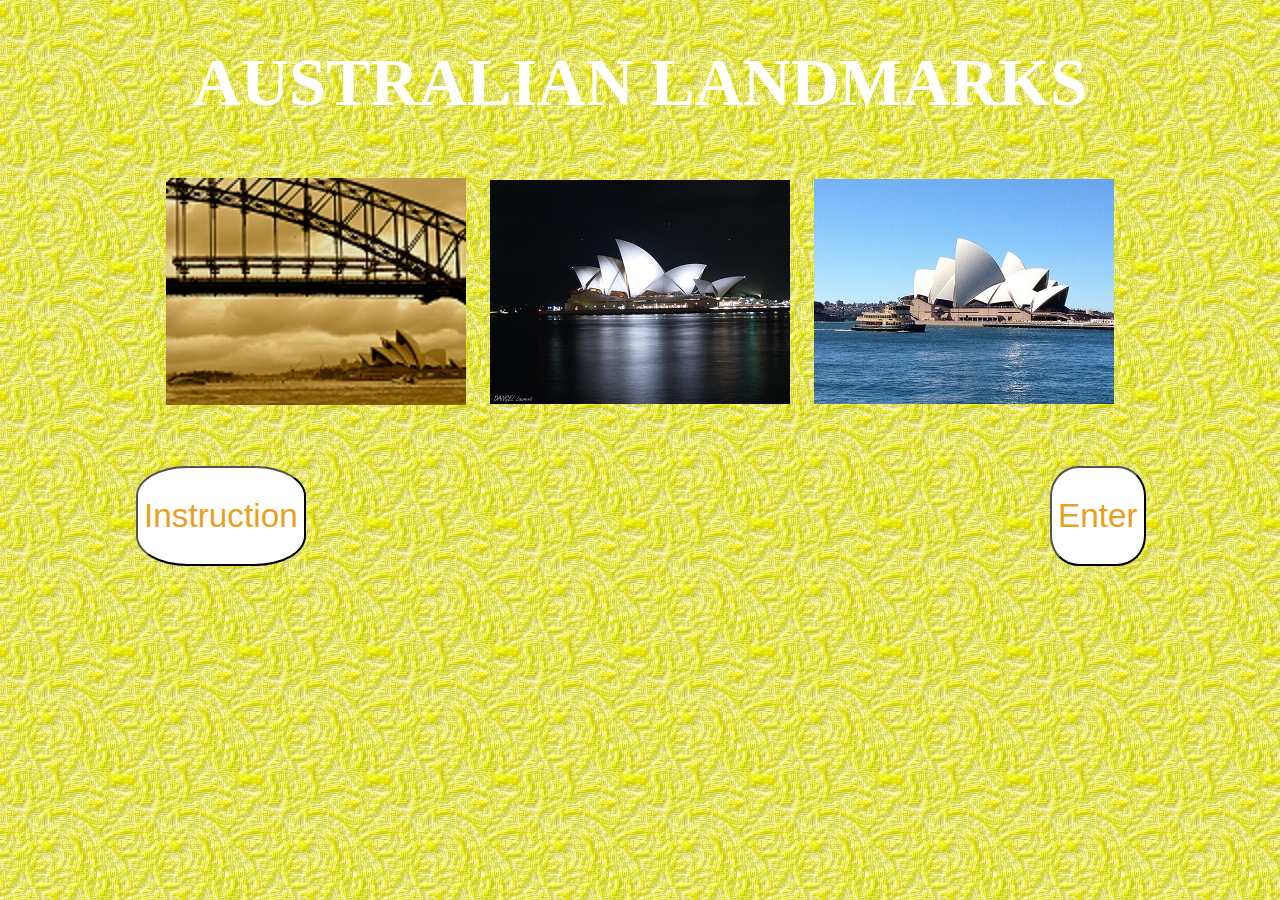
<file: index.html>
<!DOCTYPE html PUBLIC "-//W3C//DTD XHTML 1.0 Strict//EN" "http://www.w3.org/TR/xhtml1/DTD/xhtml1-strict.dtd">
<html>
	<head>

        <title>Australian Landmarks</title>	
        <link rel="stylesheet" href="css/style.css" type="text/css" />
		<link href="css/lightbox.css" rel="stylesheet" />
        <script type="text/javascript" src="js/javascript.js"></script>
		<script type="text/javascript" src="js/jquery-1.7.2.min.js"></script>
		<script type="text/javascript" src="js/jquery.easing.1.3.js"></script>
		<script type="text/javascript" src="js/lightbox.js"></script>
	</head>
	<h1>AUSTRALIAN LANDMARKS</h1>
	<br /><br />
	<body>
			<table align="center">
			<tr>
			<td width="320"><a href="images/image1/opera06.jpg" rel="lightbox[image1]" title="2006"><img src="images/image1/opera061.jpg" alt="" /></a> 
			</td> 
			<td width="320"><a href="images/image1/opera09.jpg" rel="lightbox[image1]" title="2009"><img src="images/image1/opera091.jpg" alt="" /></a>
			</td> 
			<td width="320"><a a href="images/image1/opera12.jpg" rel="lightbox[image1]" title="2012"><img src="images/image1/opera121.jpg" alt="" /></a>
			</td> 
			</tr>
			</table>
			<br /><br /><br />

		<div id="infoButton" width="60" height="100">
			<INPUT Type="BUTTON" VALUE="Instruction" class="pick" ONCLICK="window.location.href='instruction.html'">
		</div>
	
		<div id="enterButton" width="60" height="100">
			<INPUT Type="BUTTON" VALUE="Enter" class="pick" ONCLICK="window.location.href='level.html'">
		</div>

	</body>
</html>
</file>
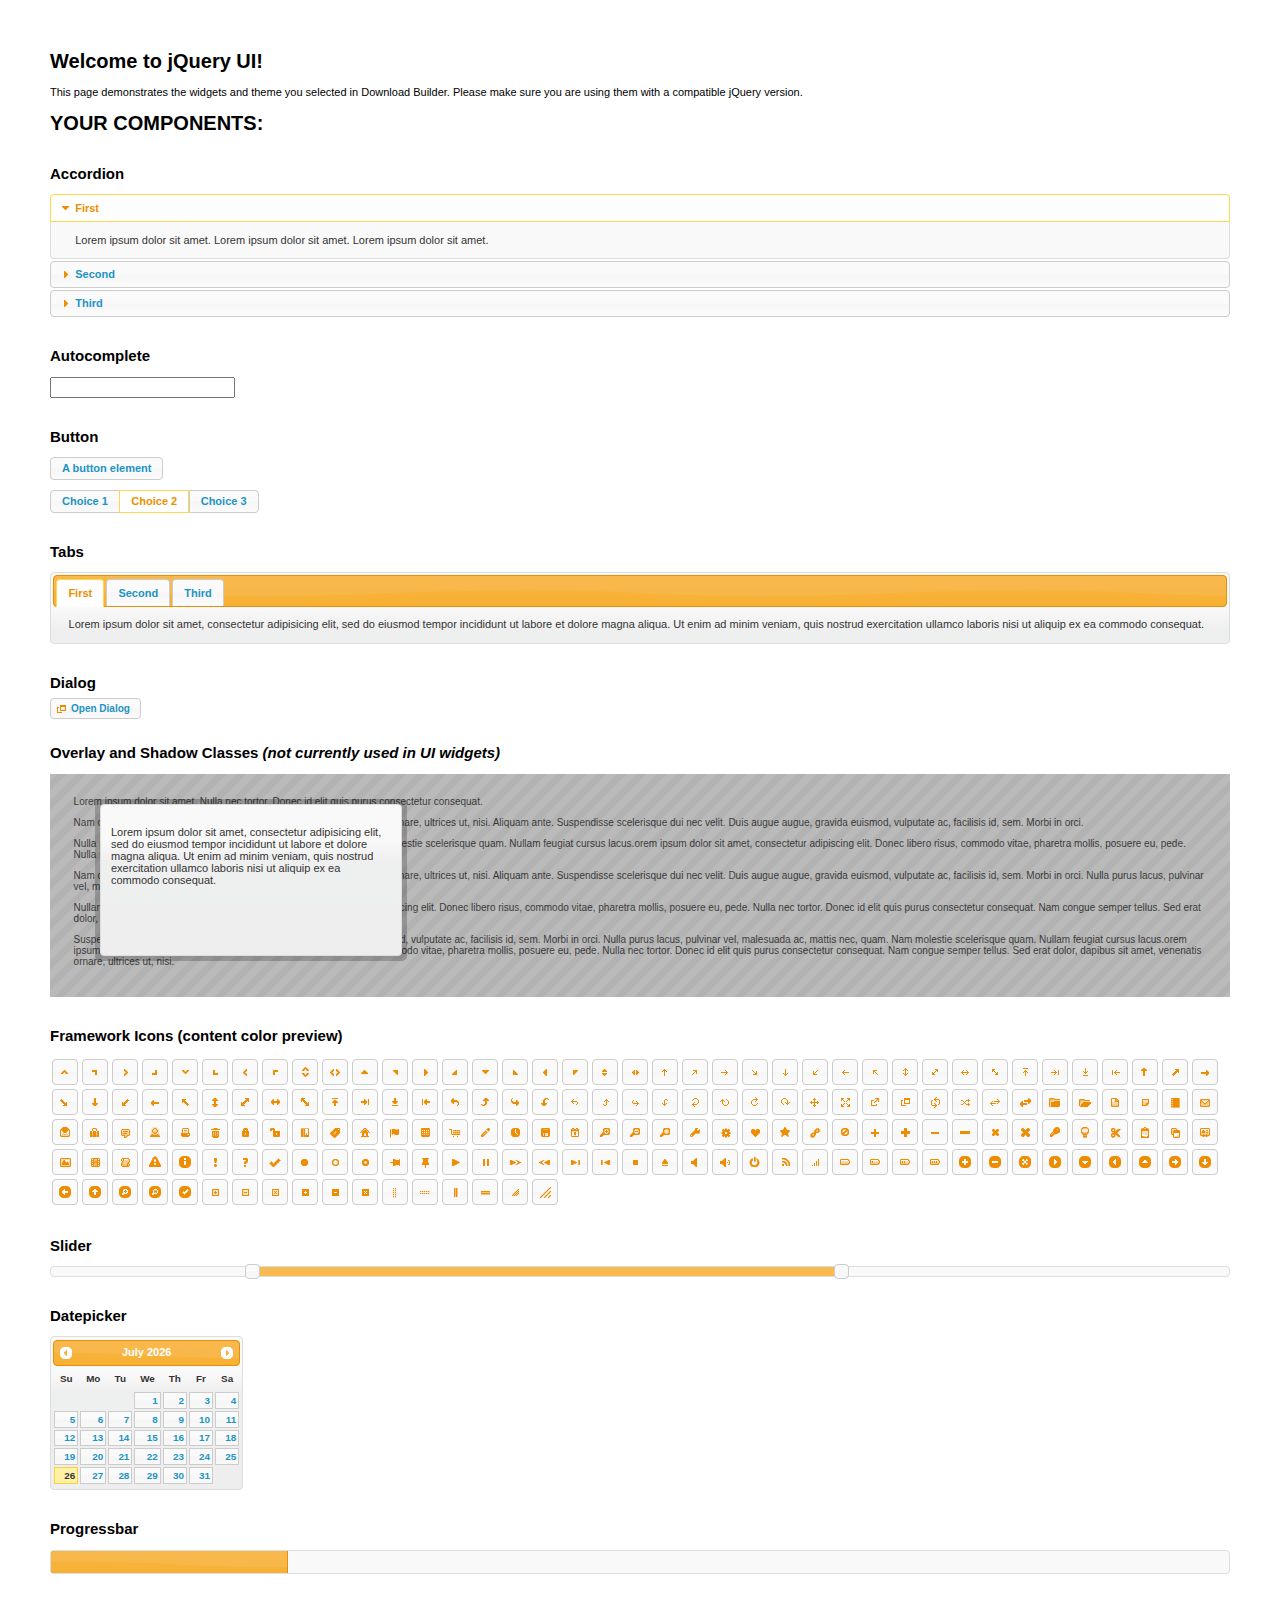
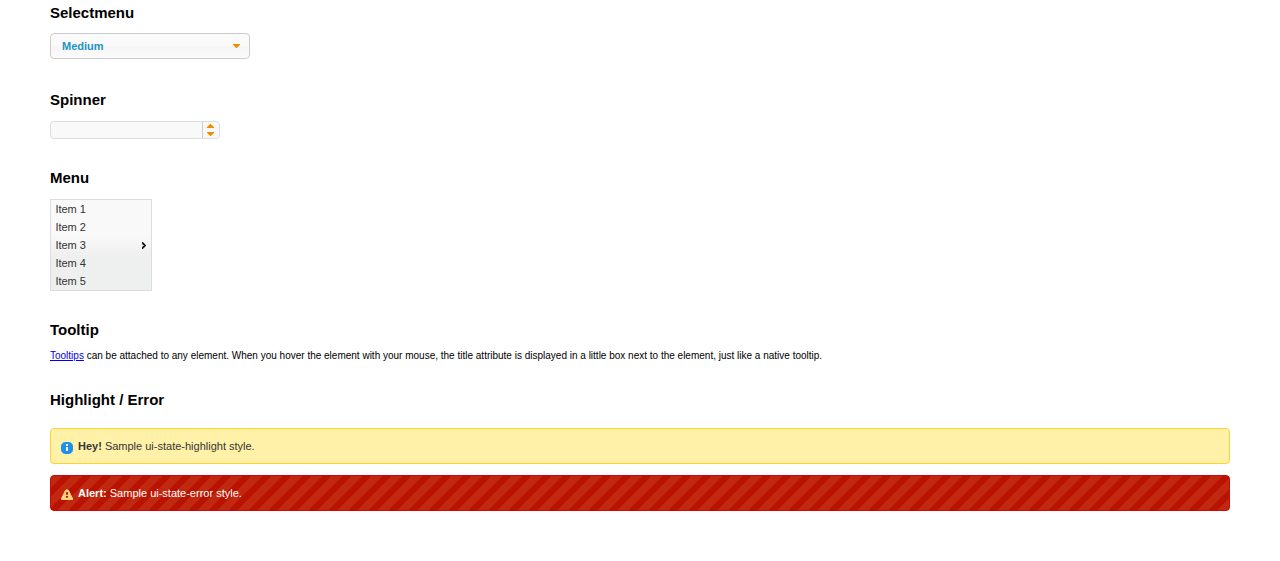
<file: js/jquery-ui-1.11.2/index.html>
<!doctype html>
<html lang="us">
<head>
	<meta charset="utf-8">
	<title>jQuery UI Example Page</title>
	<link href="jquery-ui.css" rel="stylesheet">
	<style>
	body{
		font: 62.5% "Trebuchet MS", sans-serif;
		margin: 50px;
	}
	.demoHeaders {
		margin-top: 2em;
	}
	#dialog-link {
		padding: .4em 1em .4em 20px;
		text-decoration: none;
		position: relative;
	}
	#dialog-link span.ui-icon {
		margin: 0 5px 0 0;
		position: absolute;
		left: .2em;
		top: 50%;
		margin-top: -8px;
	}
	#icons {
		margin: 0;
		padding: 0;
	}
	#icons li {
		margin: 2px;
		position: relative;
		padding: 4px 0;
		cursor: pointer;
		float: left;
		list-style: none;
	}
	#icons span.ui-icon {
		float: left;
		margin: 0 4px;
	}
	.fakewindowcontain .ui-widget-overlay {
		position: absolute;
	}
	select {
		width: 200px;
	}
	</style>
</head>
<body>

<h1>Welcome to jQuery UI!</h1>

<div class="ui-widget">
	<p>This page demonstrates the widgets and theme you selected in Download Builder. Please make sure you are using them with a compatible jQuery version.</p>
</div>

<h1>YOUR COMPONENTS:</h1>


<!-- Accordion -->
<h2 class="demoHeaders">Accordion</h2>
<div id="accordion">
	<h3>First</h3>
	<div>Lorem ipsum dolor sit amet. Lorem ipsum dolor sit amet. Lorem ipsum dolor sit amet.</div>
	<h3>Second</h3>
	<div>Phasellus mattis tincidunt nibh.</div>
	<h3>Third</h3>
	<div>Nam dui erat, auctor a, dignissim quis.</div>
</div>



<!-- Autocomplete -->
<h2 class="demoHeaders">Autocomplete</h2>
<div>
	<input id="autocomplete" title="type &quot;a&quot;">
</div>



<!-- Button -->
<h2 class="demoHeaders">Button</h2>
<button id="button">A button element</button>
<form style="margin-top: 1em;">
	<div id="radioset">
		<input type="radio" id="radio1" name="radio"><label for="radio1">Choice 1</label>
		<input type="radio" id="radio2" name="radio" checked="checked"><label for="radio2">Choice 2</label>
		<input type="radio" id="radio3" name="radio"><label for="radio3">Choice 3</label>
	</div>
</form>



<!-- Tabs -->
<h2 class="demoHeaders">Tabs</h2>
<div id="tabs">
	<ul>
		<li><a href="#tabs-1">First</a></li>
		<li><a href="#tabs-2">Second</a></li>
		<li><a href="#tabs-3">Third</a></li>
	</ul>
	<div id="tabs-1">Lorem ipsum dolor sit amet, consectetur adipisicing elit, sed do eiusmod tempor incididunt ut labore et dolore magna aliqua. Ut enim ad minim veniam, quis nostrud exercitation ullamco laboris nisi ut aliquip ex ea commodo consequat.</div>
	<div id="tabs-2">Phasellus mattis tincidunt nibh. Cras orci urna, blandit id, pretium vel, aliquet ornare, felis. Maecenas scelerisque sem non nisl. Fusce sed lorem in enim dictum bibendum.</div>
	<div id="tabs-3">Nam dui erat, auctor a, dignissim quis, sollicitudin eu, felis. Pellentesque nisi urna, interdum eget, sagittis et, consequat vestibulum, lacus. Mauris porttitor ullamcorper augue.</div>
</div>



<!-- Dialog NOTE: Dialog is not generated by UI in this demo so it can be visually styled in themeroller-->
<h2 class="demoHeaders">Dialog</h2>
<p><a href="#" id="dialog-link" class="ui-state-default ui-corner-all"><span class="ui-icon ui-icon-newwin"></span>Open Dialog</a></p>

<h2 class="demoHeaders">Overlay and Shadow Classes <em>(not currently used in UI widgets)</em></h2>
<div style="position: relative; width: 96%; height: 200px; padding:1% 2%; overflow:hidden;" class="fakewindowcontain">
	<p>Lorem ipsum dolor sit amet,  Nulla nec tortor. Donec id elit quis purus consectetur consequat. </p><p>Nam congue semper tellus. Sed erat dolor, dapibus sit amet, venenatis ornare, ultrices ut, nisi. Aliquam ante. Suspendisse scelerisque dui nec velit. Duis augue augue, gravida euismod, vulputate ac, facilisis id, sem. Morbi in orci. </p><p>Nulla purus lacus, pulvinar vel, malesuada ac, mattis nec, quam. Nam molestie scelerisque quam. Nullam feugiat cursus lacus.orem ipsum dolor sit amet, consectetur adipiscing elit. Donec libero risus, commodo vitae, pharetra mollis, posuere eu, pede. Nulla nec tortor. Donec id elit quis purus consectetur consequat. </p><p>Nam congue semper tellus. Sed erat dolor, dapibus sit amet, venenatis ornare, ultrices ut, nisi. Aliquam ante. Suspendisse scelerisque dui nec velit. Duis augue augue, gravida euismod, vulputate ac, facilisis id, sem. Morbi in orci. Nulla purus lacus, pulvinar vel, malesuada ac, mattis nec, quam. Nam molestie scelerisque quam. </p><p>Nullam feugiat cursus lacus.orem ipsum dolor sit amet, consectetur adipiscing elit. Donec libero risus, commodo vitae, pharetra mollis, posuere eu, pede. Nulla nec tortor. Donec id elit quis purus consectetur consequat. Nam congue semper tellus. Sed erat dolor, dapibus sit amet, venenatis ornare, ultrices ut, nisi. Aliquam ante. </p><p>Suspendisse scelerisque dui nec velit. Duis augue augue, gravida euismod, vulputate ac, facilisis id, sem. Morbi in orci. Nulla purus lacus, pulvinar vel, malesuada ac, mattis nec, quam. Nam molestie scelerisque quam. Nullam feugiat cursus lacus.orem ipsum dolor sit amet, consectetur adipiscing elit. Donec libero risus, commodo vitae, pharetra mollis, posuere eu, pede. Nulla nec tortor. Donec id elit quis purus consectetur consequat. Nam congue semper tellus. Sed erat dolor, dapibus sit amet, venenatis ornare, ultrices ut, nisi. </p>

	<!-- ui-dialog -->
	<div class="ui-overlay"><div class="ui-widget-overlay"></div><div class="ui-widget-shadow ui-corner-all" style="width: 302px; height: 152px; position: absolute; left: 50px; top: 30px;"></div></div>
	<div style="position: absolute; width: 280px; height: 130px;left: 50px; top: 30px; padding: 10px;" class="ui-widget ui-widget-content ui-corner-all">
		<div class="ui-dialog-content ui-widget-content" style="background: none; border: 0;">
			<p>Lorem ipsum dolor sit amet, consectetur adipisicing elit, sed do eiusmod tempor incididunt ut labore et dolore magna aliqua. Ut enim ad minim veniam, quis nostrud exercitation ullamco laboris nisi ut aliquip ex ea commodo consequat.</p>
		</div>
	</div>

</div>

<!-- ui-dialog -->
<div id="dialog" title="Dialog Title">
	<p>Lorem ipsum dolor sit amet, consectetur adipisicing elit, sed do eiusmod tempor incididunt ut labore et dolore magna aliqua. Ut enim ad minim veniam, quis nostrud exercitation ullamco laboris nisi ut aliquip ex ea commodo consequat.</p>
</div>



<h2 class="demoHeaders">Framework Icons (content color preview)</h2>
<ul id="icons" class="ui-widget ui-helper-clearfix">
	<li class="ui-state-default ui-corner-all" title=".ui-icon-carat-1-n"><span class="ui-icon ui-icon-carat-1-n"></span></li>
	<li class="ui-state-default ui-corner-all" title=".ui-icon-carat-1-ne"><span class="ui-icon ui-icon-carat-1-ne"></span></li>
	<li class="ui-state-default ui-corner-all" title=".ui-icon-carat-1-e"><span class="ui-icon ui-icon-carat-1-e"></span></li>
	<li class="ui-state-default ui-corner-all" title=".ui-icon-carat-1-se"><span class="ui-icon ui-icon-carat-1-se"></span></li>
	<li class="ui-state-default ui-corner-all" title=".ui-icon-carat-1-s"><span class="ui-icon ui-icon-carat-1-s"></span></li>
	<li class="ui-state-default ui-corner-all" title=".ui-icon-carat-1-sw"><span class="ui-icon ui-icon-carat-1-sw"></span></li>
	<li class="ui-state-default ui-corner-all" title=".ui-icon-carat-1-w"><span class="ui-icon ui-icon-carat-1-w"></span></li>
	<li class="ui-state-default ui-corner-all" title=".ui-icon-carat-1-nw"><span class="ui-icon ui-icon-carat-1-nw"></span></li>
	<li class="ui-state-default ui-corner-all" title=".ui-icon-carat-2-n-s"><span class="ui-icon ui-icon-carat-2-n-s"></span></li>
	<li class="ui-state-default ui-corner-all" title=".ui-icon-carat-2-e-w"><span class="ui-icon ui-icon-carat-2-e-w"></span></li>
	<li class="ui-state-default ui-corner-all" title=".ui-icon-triangle-1-n"><span class="ui-icon ui-icon-triangle-1-n"></span></li>
	<li class="ui-state-default ui-corner-all" title=".ui-icon-triangle-1-ne"><span class="ui-icon ui-icon-triangle-1-ne"></span></li>
	<li class="ui-state-default ui-corner-all" title=".ui-icon-triangle-1-e"><span class="ui-icon ui-icon-triangle-1-e"></span></li>
	<li class="ui-state-default ui-corner-all" title=".ui-icon-triangle-1-se"><span class="ui-icon ui-icon-triangle-1-se"></span></li>
	<li class="ui-state-default ui-corner-all" title=".ui-icon-triangle-1-s"><span class="ui-icon ui-icon-triangle-1-s"></span></li>
	<li class="ui-state-default ui-corner-all" title=".ui-icon-triangle-1-sw"><span class="ui-icon ui-icon-triangle-1-sw"></span></li>
	<li class="ui-state-default ui-corner-all" title=".ui-icon-triangle-1-w"><span class="ui-icon ui-icon-triangle-1-w"></span></li>
	<li class="ui-state-default ui-corner-all" title=".ui-icon-triangle-1-nw"><span class="ui-icon ui-icon-triangle-1-nw"></span></li>
	<li class="ui-state-default ui-corner-all" title=".ui-icon-triangle-2-n-s"><span class="ui-icon ui-icon-triangle-2-n-s"></span></li>
	<li class="ui-state-default ui-corner-all" title=".ui-icon-triangle-2-e-w"><span class="ui-icon ui-icon-triangle-2-e-w"></span></li>
	<li class="ui-state-default ui-corner-all" title=".ui-icon-arrow-1-n"><span class="ui-icon ui-icon-arrow-1-n"></span></li>
	<li class="ui-state-default ui-corner-all" title=".ui-icon-arrow-1-ne"><span class="ui-icon ui-icon-arrow-1-ne"></span></li>
	<li class="ui-state-default ui-corner-all" title=".ui-icon-arrow-1-e"><span class="ui-icon ui-icon-arrow-1-e"></span></li>
	<li class="ui-state-default ui-corner-all" title=".ui-icon-arrow-1-se"><span class="ui-icon ui-icon-arrow-1-se"></span></li>
	<li class="ui-state-default ui-corner-all" title=".ui-icon-arrow-1-s"><span class="ui-icon ui-icon-arrow-1-s"></span></li>
	<li class="ui-state-default ui-corner-all" title=".ui-icon-arrow-1-sw"><span class="ui-icon ui-icon-arrow-1-sw"></span></li>
	<li class="ui-state-default ui-corner-all" title=".ui-icon-arrow-1-w"><span class="ui-icon ui-icon-arrow-1-w"></span></li>
	<li class="ui-state-default ui-corner-all" title=".ui-icon-arrow-1-nw"><span class="ui-icon ui-icon-arrow-1-nw"></span></li>
	<li class="ui-state-default ui-corner-all" title=".ui-icon-arrow-2-n-s"><span class="ui-icon ui-icon-arrow-2-n-s"></span></li>
	<li class="ui-state-default ui-corner-all" title=".ui-icon-arrow-2-ne-sw"><span class="ui-icon ui-icon-arrow-2-ne-sw"></span></li>
	<li class="ui-state-default ui-corner-all" title=".ui-icon-arrow-2-e-w"><span class="ui-icon ui-icon-arrow-2-e-w"></span></li>
	<li class="ui-state-default ui-corner-all" title=".ui-icon-arrow-2-se-nw"><span class="ui-icon ui-icon-arrow-2-se-nw"></span></li>
	<li class="ui-state-default ui-corner-all" title=".ui-icon-arrowstop-1-n"><span class="ui-icon ui-icon-arrowstop-1-n"></span></li>
	<li class="ui-state-default ui-corner-all" title=".ui-icon-arrowstop-1-e"><span class="ui-icon ui-icon-arrowstop-1-e"></span></li>
	<li class="ui-state-default ui-corner-all" title=".ui-icon-arrowstop-1-s"><span class="ui-icon ui-icon-arrowstop-1-s"></span></li>
	<li class="ui-state-default ui-corner-all" title=".ui-icon-arrowstop-1-w"><span class="ui-icon ui-icon-arrowstop-1-w"></span></li>
	<li class="ui-state-default ui-corner-all" title=".ui-icon-arrowthick-1-n"><span class="ui-icon ui-icon-arrowthick-1-n"></span></li>
	<li class="ui-state-default ui-corner-all" title=".ui-icon-arrowthick-1-ne"><span class="ui-icon ui-icon-arrowthick-1-ne"></span></li>
	<li class="ui-state-default ui-corner-all" title=".ui-icon-arrowthick-1-e"><span class="ui-icon ui-icon-arrowthick-1-e"></span></li>
	<li class="ui-state-default ui-corner-all" title=".ui-icon-arrowthick-1-se"><span class="ui-icon ui-icon-arrowthick-1-se"></span></li>
	<li class="ui-state-default ui-corner-all" title=".ui-icon-arrowthick-1-s"><span class="ui-icon ui-icon-arrowthick-1-s"></span></li>
	<li class="ui-state-default ui-corner-all" title=".ui-icon-arrowthick-1-sw"><span class="ui-icon ui-icon-arrowthick-1-sw"></span></li>
	<li class="ui-state-default ui-corner-all" title=".ui-icon-arrowthick-1-w"><span class="ui-icon ui-icon-arrowthick-1-w"></span></li>
	<li class="ui-state-default ui-corner-all" title=".ui-icon-arrowthick-1-nw"><span class="ui-icon ui-icon-arrowthick-1-nw"></span></li>
	<li class="ui-state-default ui-corner-all" title=".ui-icon-arrowthick-2-n-s"><span class="ui-icon ui-icon-arrowthick-2-n-s"></span></li>
	<li class="ui-state-default ui-corner-all" title=".ui-icon-arrowthick-2-ne-sw"><span class="ui-icon ui-icon-arrowthick-2-ne-sw"></span></li>
	<li class="ui-state-default ui-corner-all" title=".ui-icon-arrowthick-2-e-w"><span class="ui-icon ui-icon-arrowthick-2-e-w"></span></li>
	<li class="ui-state-default ui-corner-all" title=".ui-icon-arrowthick-2-se-nw"><span class="ui-icon ui-icon-arrowthick-2-se-nw"></span></li>
	<li class="ui-state-default ui-corner-all" title=".ui-icon-arrowthickstop-1-n"><span class="ui-icon ui-icon-arrowthickstop-1-n"></span></li>
	<li class="ui-state-default ui-corner-all" title=".ui-icon-arrowthickstop-1-e"><span class="ui-icon ui-icon-arrowthickstop-1-e"></span></li>
	<li class="ui-state-default ui-corner-all" title=".ui-icon-arrowthickstop-1-s"><span class="ui-icon ui-icon-arrowthickstop-1-s"></span></li>
	<li class="ui-state-default ui-corner-all" title=".ui-icon-arrowthickstop-1-w"><span class="ui-icon ui-icon-arrowthickstop-1-w"></span></li>
	<li class="ui-state-default ui-corner-all" title=".ui-icon-arrowreturnthick-1-w"><span class="ui-icon ui-icon-arrowreturnthick-1-w"></span></li>
	<li class="ui-state-default ui-corner-all" title=".ui-icon-arrowreturnthick-1-n"><span class="ui-icon ui-icon-arrowreturnthick-1-n"></span></li>
	<li class="ui-state-default ui-corner-all" title=".ui-icon-arrowreturnthick-1-e"><span class="ui-icon ui-icon-arrowreturnthick-1-e"></span></li>
	<li class="ui-state-default ui-corner-all" title=".ui-icon-arrowreturnthick-1-s"><span class="ui-icon ui-icon-arrowreturnthick-1-s"></span></li>
	<li class="ui-state-default ui-corner-all" title=".ui-icon-arrowreturn-1-w"><span class="ui-icon ui-icon-arrowreturn-1-w"></span></li>
	<li class="ui-state-default ui-corner-all" title=".ui-icon-arrowreturn-1-n"><span class="ui-icon ui-icon-arrowreturn-1-n"></span></li>
	<li class="ui-state-default ui-corner-all" title=".ui-icon-arrowreturn-1-e"><span class="ui-icon ui-icon-arrowreturn-1-e"></span></li>
	<li class="ui-state-default ui-corner-all" title=".ui-icon-arrowreturn-1-s"><span class="ui-icon ui-icon-arrowreturn-1-s"></span></li>
	<li class="ui-state-default ui-corner-all" title=".ui-icon-arrowrefresh-1-w"><span class="ui-icon ui-icon-arrowrefresh-1-w"></span></li>
	<li class="ui-state-default ui-corner-all" title=".ui-icon-arrowrefresh-1-n"><span class="ui-icon ui-icon-arrowrefresh-1-n"></span></li>
	<li class="ui-state-default ui-corner-all" title=".ui-icon-arrowrefresh-1-e"><span class="ui-icon ui-icon-arrowrefresh-1-e"></span></li>
	<li class="ui-state-default ui-corner-all" title=".ui-icon-arrowrefresh-1-s"><span class="ui-icon ui-icon-arrowrefresh-1-s"></span></li>
	<li class="ui-state-default ui-corner-all" title=".ui-icon-arrow-4"><span class="ui-icon ui-icon-arrow-4"></span></li>
	<li class="ui-state-default ui-corner-all" title=".ui-icon-arrow-4-diag"><span class="ui-icon ui-icon-arrow-4-diag"></span></li>
	<li class="ui-state-default ui-corner-all" title=".ui-icon-extlink"><span class="ui-icon ui-icon-extlink"></span></li>
	<li class="ui-state-default ui-corner-all" title=".ui-icon-newwin"><span class="ui-icon ui-icon-newwin"></span></li>
	<li class="ui-state-default ui-corner-all" title=".ui-icon-refresh"><span class="ui-icon ui-icon-refresh"></span></li>
	<li class="ui-state-default ui-corner-all" title=".ui-icon-shuffle"><span class="ui-icon ui-icon-shuffle"></span></li>
	<li class="ui-state-default ui-corner-all" title=".ui-icon-transfer-e-w"><span class="ui-icon ui-icon-transfer-e-w"></span></li>
	<li class="ui-state-default ui-corner-all" title=".ui-icon-transferthick-e-w"><span class="ui-icon ui-icon-transferthick-e-w"></span></li>
	<li class="ui-state-default ui-corner-all" title=".ui-icon-folder-collapsed"><span class="ui-icon ui-icon-folder-collapsed"></span></li>
	<li class="ui-state-default ui-corner-all" title=".ui-icon-folder-open"><span class="ui-icon ui-icon-folder-open"></span></li>
	<li class="ui-state-default ui-corner-all" title=".ui-icon-document"><span class="ui-icon ui-icon-document"></span></li>
	<li class="ui-state-default ui-corner-all" title=".ui-icon-document-b"><span class="ui-icon ui-icon-document-b"></span></li>
	<li class="ui-state-default ui-corner-all" title=".ui-icon-note"><span class="ui-icon ui-icon-note"></span></li>
	<li class="ui-state-default ui-corner-all" title=".ui-icon-mail-closed"><span class="ui-icon ui-icon-mail-closed"></span></li>
	<li class="ui-state-default ui-corner-all" title=".ui-icon-mail-open"><span class="ui-icon ui-icon-mail-open"></span></li>
	<li class="ui-state-default ui-corner-all" title=".ui-icon-suitcase"><span class="ui-icon ui-icon-suitcase"></span></li>
	<li class="ui-state-default ui-corner-all" title=".ui-icon-comment"><span class="ui-icon ui-icon-comment"></span></li>
	<li class="ui-state-default ui-corner-all" title=".ui-icon-person"><span class="ui-icon ui-icon-person"></span></li>
	<li class="ui-state-default ui-corner-all" title=".ui-icon-print"><span class="ui-icon ui-icon-print"></span></li>
	<li class="ui-state-default ui-corner-all" title=".ui-icon-trash"><span class="ui-icon ui-icon-trash"></span></li>
	<li class="ui-state-default ui-corner-all" title=".ui-icon-locked"><span class="ui-icon ui-icon-locked"></span></li>
	<li class="ui-state-default ui-corner-all" title=".ui-icon-unlocked"><span class="ui-icon ui-icon-unlocked"></span></li>
	<li class="ui-state-default ui-corner-all" title=".ui-icon-bookmark"><span class="ui-icon ui-icon-bookmark"></span></li>
	<li class="ui-state-default ui-corner-all" title=".ui-icon-tag"><span class="ui-icon ui-icon-tag"></span></li>
	<li class="ui-state-default ui-corner-all" title=".ui-icon-home"><span class="ui-icon ui-icon-home"></span></li>
	<li class="ui-state-default ui-corner-all" title=".ui-icon-flag"><span class="ui-icon ui-icon-flag"></span></li>
	<li class="ui-state-default ui-corner-all" title=".ui-icon-calculator"><span class="ui-icon ui-icon-calculator"></span></li>
	<li class="ui-state-default ui-corner-all" title=".ui-icon-cart"><span class="ui-icon ui-icon-cart"></span></li>
	<li class="ui-state-default ui-corner-all" title=".ui-icon-pencil"><span class="ui-icon ui-icon-pencil"></span></li>
	<li class="ui-state-default ui-corner-all" title=".ui-icon-clock"><span class="ui-icon ui-icon-clock"></span></li>
	<li class="ui-state-default ui-corner-all" title=".ui-icon-disk"><span class="ui-icon ui-icon-disk"></span></li>
	<li class="ui-state-default ui-corner-all" title=".ui-icon-calendar"><span class="ui-icon ui-icon-calendar"></span></li>
	<li class="ui-state-default ui-corner-all" title=".ui-icon-zoomin"><span class="ui-icon ui-icon-zoomin"></span></li>
	<li class="ui-state-default ui-corner-all" title=".ui-icon-zoomout"><span class="ui-icon ui-icon-zoomout"></span></li>
	<li class="ui-state-default ui-corner-all" title=".ui-icon-search"><span class="ui-icon ui-icon-search"></span></li>
	<li class="ui-state-default ui-corner-all" title=".ui-icon-wrench"><span class="ui-icon ui-icon-wrench"></span></li>
	<li class="ui-state-default ui-corner-all" title=".ui-icon-gear"><span class="ui-icon ui-icon-gear"></span></li>
	<li class="ui-state-default ui-corner-all" title=".ui-icon-heart"><span class="ui-icon ui-icon-heart"></span></li>
	<li class="ui-state-default ui-corner-all" title=".ui-icon-star"><span class="ui-icon ui-icon-star"></span></li>
	<li class="ui-state-default ui-corner-all" title=".ui-icon-link"><span class="ui-icon ui-icon-link"></span></li>
	<li class="ui-state-default ui-corner-all" title=".ui-icon-cancel"><span class="ui-icon ui-icon-cancel"></span></li>
	<li class="ui-state-default ui-corner-all" title=".ui-icon-plus"><span class="ui-icon ui-icon-plus"></span></li>
	<li class="ui-state-default ui-corner-all" title=".ui-icon-plusthick"><span class="ui-icon ui-icon-plusthick"></span></li>
	<li class="ui-state-default ui-corner-all" title=".ui-icon-minus"><span class="ui-icon ui-icon-minus"></span></li>
	<li class="ui-state-default ui-corner-all" title=".ui-icon-minusthick"><span class="ui-icon ui-icon-minusthick"></span></li>
	<li class="ui-state-default ui-corner-all" title=".ui-icon-close"><span class="ui-icon ui-icon-close"></span></li>
	<li class="ui-state-default ui-corner-all" title=".ui-icon-closethick"><span class="ui-icon ui-icon-closethick"></span></li>
	<li class="ui-state-default ui-corner-all" title=".ui-icon-key"><span class="ui-icon ui-icon-key"></span></li>
	<li class="ui-state-default ui-corner-all" title=".ui-icon-lightbulb"><span class="ui-icon ui-icon-lightbulb"></span></li>
	<li class="ui-state-default ui-corner-all" title=".ui-icon-scissors"><span class="ui-icon ui-icon-scissors"></span></li>
	<li class="ui-state-default ui-corner-all" title=".ui-icon-clipboard"><span class="ui-icon ui-icon-clipboard"></span></li>
	<li class="ui-state-default ui-corner-all" title=".ui-icon-copy"><span class="ui-icon ui-icon-copy"></span></li>
	<li class="ui-state-default ui-corner-all" title=".ui-icon-contact"><span class="ui-icon ui-icon-contact"></span></li>
	<li class="ui-state-default ui-corner-all" title=".ui-icon-image"><span class="ui-icon ui-icon-image"></span></li>
	<li class="ui-state-default ui-corner-all" title=".ui-icon-video"><span class="ui-icon ui-icon-video"></span></li>
	<li class="ui-state-default ui-corner-all" title=".ui-icon-script"><span class="ui-icon ui-icon-script"></span></li>
	<li class="ui-state-default ui-corner-all" title=".ui-icon-alert"><span class="ui-icon ui-icon-alert"></span></li>
	<li class="ui-state-default ui-corner-all" title=".ui-icon-info"><span class="ui-icon ui-icon-info"></span></li>
	<li class="ui-state-default ui-corner-all" title=".ui-icon-notice"><span class="ui-icon ui-icon-notice"></span></li>
	<li class="ui-state-default ui-corner-all" title=".ui-icon-help"><span class="ui-icon ui-icon-help"></span></li>
	<li class="ui-state-default ui-corner-all" title=".ui-icon-check"><span class="ui-icon ui-icon-check"></span></li>
	<li class="ui-state-default ui-corner-all" title=".ui-icon-bullet"><span class="ui-icon ui-icon-bullet"></span></li>
	<li class="ui-state-default ui-corner-all" title=".ui-icon-radio-off"><span class="ui-icon ui-icon-radio-off"></span></li>
	<li class="ui-state-default ui-corner-all" title=".ui-icon-radio-on"><span class="ui-icon ui-icon-radio-on"></span></li>
	<li class="ui-state-default ui-corner-all" title=".ui-icon-pin-w"><span class="ui-icon ui-icon-pin-w"></span></li>
	<li class="ui-state-default ui-corner-all" title=".ui-icon-pin-s"><span class="ui-icon ui-icon-pin-s"></span></li>
	<li class="ui-state-default ui-corner-all" title=".ui-icon-play"><span class="ui-icon ui-icon-play"></span></li>
	<li class="ui-state-default ui-corner-all" title=".ui-icon-pause"><span class="ui-icon ui-icon-pause"></span></li>
	<li class="ui-state-default ui-corner-all" title=".ui-icon-seek-next"><span class="ui-icon ui-icon-seek-next"></span></li>
	<li class="ui-state-default ui-corner-all" title=".ui-icon-seek-prev"><span class="ui-icon ui-icon-seek-prev"></span></li>
	<li class="ui-state-default ui-corner-all" title=".ui-icon-seek-end"><span class="ui-icon ui-icon-seek-end"></span></li>
	<li class="ui-state-default ui-corner-all" title=".ui-icon-seek-first"><span class="ui-icon ui-icon-seek-first"></span></li>
	<li class="ui-state-default ui-corner-all" title=".ui-icon-stop"><span class="ui-icon ui-icon-stop"></span></li>
	<li class="ui-state-default ui-corner-all" title=".ui-icon-eject"><span class="ui-icon ui-icon-eject"></span></li>
	<li class="ui-state-default ui-corner-all" title=".ui-icon-volume-off"><span class="ui-icon ui-icon-volume-off"></span></li>
	<li class="ui-state-default ui-corner-all" title=".ui-icon-volume-on"><span class="ui-icon ui-icon-volume-on"></span></li>
	<li class="ui-state-default ui-corner-all" title=".ui-icon-power"><span class="ui-icon ui-icon-power"></span></li>
	<li class="ui-state-default ui-corner-all" title=".ui-icon-signal-diag"><span class="ui-icon ui-icon-signal-diag"></span></li>
	<li class="ui-state-default ui-corner-all" title=".ui-icon-signal"><span class="ui-icon ui-icon-signal"></span></li>
	<li class="ui-state-default ui-corner-all" title=".ui-icon-battery-0"><span class="ui-icon ui-icon-battery-0"></span></li>
	<li class="ui-state-default ui-corner-all" title=".ui-icon-battery-1"><span class="ui-icon ui-icon-battery-1"></span></li>
	<li class="ui-state-default ui-corner-all" title=".ui-icon-battery-2"><span class="ui-icon ui-icon-battery-2"></span></li>
	<li class="ui-state-default ui-corner-all" title=".ui-icon-battery-3"><span class="ui-icon ui-icon-battery-3"></span></li>
	<li class="ui-state-default ui-corner-all" title=".ui-icon-circle-plus"><span class="ui-icon ui-icon-circle-plus"></span></li>
	<li class="ui-state-default ui-corner-all" title=".ui-icon-circle-minus"><span class="ui-icon ui-icon-circle-minus"></span></li>
	<li class="ui-state-default ui-corner-all" title=".ui-icon-circle-close"><span class="ui-icon ui-icon-circle-close"></span></li>
	<li class="ui-state-default ui-corner-all" title=".ui-icon-circle-triangle-e"><span class="ui-icon ui-icon-circle-triangle-e"></span></li>
	<li class="ui-state-default ui-corner-all" title=".ui-icon-circle-triangle-s"><span class="ui-icon ui-icon-circle-triangle-s"></span></li>
	<li class="ui-state-default ui-corner-all" title=".ui-icon-circle-triangle-w"><span class="ui-icon ui-icon-circle-triangle-w"></span></li>
	<li class="ui-state-default ui-corner-all" title=".ui-icon-circle-triangle-n"><span class="ui-icon ui-icon-circle-triangle-n"></span></li>
	<li class="ui-state-default ui-corner-all" title=".ui-icon-circle-arrow-e"><span class="ui-icon ui-icon-circle-arrow-e"></span></li>
	<li class="ui-state-default ui-corner-all" title=".ui-icon-circle-arrow-s"><span class="ui-icon ui-icon-circle-arrow-s"></span></li>
	<li class="ui-state-default ui-corner-all" title=".ui-icon-circle-arrow-w"><span class="ui-icon ui-icon-circle-arrow-w"></span></li>
	<li class="ui-state-default ui-corner-all" title=".ui-icon-circle-arrow-n"><span class="ui-icon ui-icon-circle-arrow-n"></span></li>
	<li class="ui-state-default ui-corner-all" title=".ui-icon-circle-zoomin"><span class="ui-icon ui-icon-circle-zoomin"></span></li>
	<li class="ui-state-default ui-corner-all" title=".ui-icon-circle-zoomout"><span class="ui-icon ui-icon-circle-zoomout"></span></li>
	<li class="ui-state-default ui-corner-all" title=".ui-icon-circle-check"><span class="ui-icon ui-icon-circle-check"></span></li>
	<li class="ui-state-default ui-corner-all" title=".ui-icon-circlesmall-plus"><span class="ui-icon ui-icon-circlesmall-plus"></span></li>
	<li class="ui-state-default ui-corner-all" title=".ui-icon-circlesmall-minus"><span class="ui-icon ui-icon-circlesmall-minus"></span></li>
	<li class="ui-state-default ui-corner-all" title=".ui-icon-circlesmall-close"><span class="ui-icon ui-icon-circlesmall-close"></span></li>
	<li class="ui-state-default ui-corner-all" title=".ui-icon-squaresmall-plus"><span class="ui-icon ui-icon-squaresmall-plus"></span></li>
	<li class="ui-state-default ui-corner-all" title=".ui-icon-squaresmall-minus"><span class="ui-icon ui-icon-squaresmall-minus"></span></li>
	<li class="ui-state-default ui-corner-all" title=".ui-icon-squaresmall-close"><span class="ui-icon ui-icon-squaresmall-close"></span></li>
	<li class="ui-state-default ui-corner-all" title=".ui-icon-grip-dotted-vertical"><span class="ui-icon ui-icon-grip-dotted-vertical"></span></li>
	<li class="ui-state-default ui-corner-all" title=".ui-icon-grip-dotted-horizontal"><span class="ui-icon ui-icon-grip-dotted-horizontal"></span></li>
	<li class="ui-state-default ui-corner-all" title=".ui-icon-grip-solid-vertical"><span class="ui-icon ui-icon-grip-solid-vertical"></span></li>
	<li class="ui-state-default ui-corner-all" title=".ui-icon-grip-solid-horizontal"><span class="ui-icon ui-icon-grip-solid-horizontal"></span></li>
	<li class="ui-state-default ui-corner-all" title=".ui-icon-gripsmall-diagonal-se"><span class="ui-icon ui-icon-gripsmall-diagonal-se"></span></li>
	<li class="ui-state-default ui-corner-all" title=".ui-icon-grip-diagonal-se"><span class="ui-icon ui-icon-grip-diagonal-se"></span></li>
</ul>


<!-- Slider -->
<h2 class="demoHeaders">Slider</h2>
<div id="slider"></div>



<!-- Datepicker -->
<h2 class="demoHeaders">Datepicker</h2>
<div id="datepicker"></div>



<!-- Progressbar -->
<h2 class="demoHeaders">Progressbar</h2>
<div id="progressbar"></div>



<!-- Progressbar -->
<h2 class="demoHeaders">Selectmenu</h2>
<select id="selectmenu">
	<option>Slower</option>
	<option>Slow</option>
	<option selected="selected">Medium</option>
	<option>Fast</option>
	<option>Faster</option>
</select>



<!-- Spinner -->
<h2 class="demoHeaders">Spinner</h2>
<input id="spinner">



<!-- Menu -->
<h2 class="demoHeaders">Menu</h2>
<ul style="width:100px;" id="menu">
	<li>Item 1</li>
	<li>Item 2</li>
	<li>Item 3
		<ul>
			<li>Item 3-1</li>
			<li>Item 3-2</li>
			<li>Item 3-3</li>
			<li>Item 3-4</li>
			<li>Item 3-5</li>
		</ul>
	</li>
	<li>Item 4</li>
	<li>Item 5</li>
</ul>



<!-- Tooltip -->
<h2 class="demoHeaders">Tooltip</h2>
<p id="tooltip">
	<a href="#" title="That&apos;s what this widget is">Tooltips</a> can be attached to any element. When you hover
the element with your mouse, the title attribute is displayed in a little box next to the element, just like a native tooltip.
</p>


<!-- Highlight / Error -->
<h2 class="demoHeaders">Highlight / Error</h2>
<div class="ui-widget">
	<div class="ui-state-highlight ui-corner-all" style="margin-top: 20px; padding: 0 .7em;">
		<p><span class="ui-icon ui-icon-info" style="float: left; margin-right: .3em;"></span>
		<strong>Hey!</strong> Sample ui-state-highlight style.</p>
	</div>
</div>
<br>
<div class="ui-widget">
	<div class="ui-state-error ui-corner-all" style="padding: 0 .7em;">
		<p><span class="ui-icon ui-icon-alert" style="float: left; margin-right: .3em;"></span>
		<strong>Alert:</strong> Sample ui-state-error style.</p>
	</div>
</div>

<script src="external/jquery/jquery.js"></script>
<script src="jquery-ui.js"></script>
<script>

$( "#accordion" ).accordion();



var availableTags = [
	"ActionScript",
	"AppleScript",
	"Asp",
	"BASIC",
	"C",
	"C++",
	"Clojure",
	"COBOL",
	"ColdFusion",
	"Erlang",
	"Fortran",
	"Groovy",
	"Haskell",
	"Java",
	"JavaScript",
	"Lisp",
	"Perl",
	"PHP",
	"Python",
	"Ruby",
	"Scala",
	"Scheme"
];
$( "#autocomplete" ).autocomplete({
	source: availableTags
});



$( "#button" ).button();
$( "#radioset" ).buttonset();



$( "#tabs" ).tabs();



$( "#dialog" ).dialog({
	autoOpen: false,
	width: 400,
	buttons: [
		{
			text: "Ok",
			click: function() {
				$( this ).dialog( "close" );
			}
		},
		{
			text: "Cancel",
			click: function() {
				$( this ).dialog( "close" );
			}
		}
	]
});

// Link to open the dialog
$( "#dialog-link" ).click(function( event ) {
	$( "#dialog" ).dialog( "open" );
	event.preventDefault();
});



$( "#datepicker" ).datepicker({
	inline: true
});



$( "#slider" ).slider({
	range: true,
	values: [ 17, 67 ]
});



$( "#progressbar" ).progressbar({
	value: 20
});



$( "#spinner" ).spinner();



$( "#menu" ).menu();



$( "#tooltip" ).tooltip();



$( "#selectmenu" ).selectmenu();


// Hover states on the static widgets
$( "#dialog-link, #icons li" ).hover(
	function() {
		$( this ).addClass( "ui-state-hover" );
	},
	function() {
		$( this ).removeClass( "ui-state-hover" );
	}
);
</script>
</body>
</html>
</file>
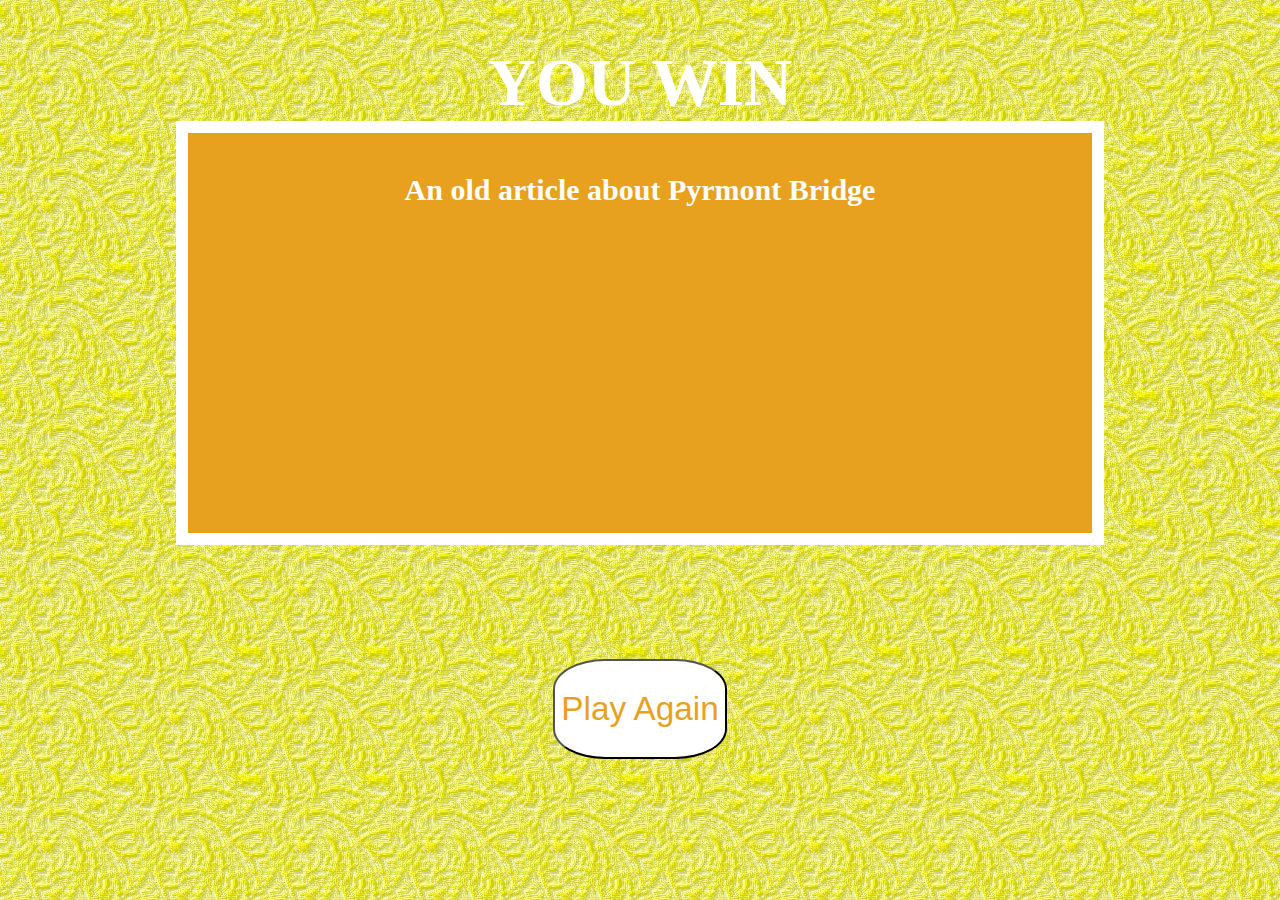
<file: winning.html>
<!DOCTYPE html PUBLIC "-//W3C//DTD XHTML 1.0 Strict//EN" "http://www.w3.org/TR/xhtml1/DTD/xhtml1-strict.dtd">
<html>
	<head>

        <title>Australian Landmarks</title>	
        <link rel="stylesheet" href="css/style.css" type="text/css" />
		<link href="css/lightbox.css" rel="stylesheet" />
		<script type="text/javascript" src="js/jquery-1.7.2.min.js"></script>
		<script type="text/javascript" src="js/jquery.easing.1.3.js"></script>
        <!--<script type="text/javascript" src="js/javascript.js"></script>-->
		<script type="text/javascript" src="js/lightbox.js"></script>
	</head>
	<div id = "winingtextinstruction">
	<h1>YOU WIN</h>
<html lang="en">
	<head>
		<title>Instruction</title>
		<link rel="stylesheet" type="text/css" href="css/style.css" />
		<!--<script type="text/javascript" src="js/script.js"></script> -->
		<script type="text/javascript">

		$(document).ready(function() {
			$("#info").attr("src", localStorage.imageSrc);
			$("#heading").html("<h3>" + "An old article about " + decodeURI(localStorage.searchTerm) + "</h3>");

				var trove_key = "jsk1qqntnrj7qbvf";
				var potentialArticles = [];
				var url = "http://api.trove.nla.gov.au/result?key=" + trove_key + 
				"&encoding=json&zone=newspaper&sortby=relevance&include=articletext,pdf&q=" + 
				localStorage.searchTerm + "&s=0&n=25&callback=?";
	
	
	
				console.log(url);
				console.log("Getting aritcle " + localStorage.searchTerm);
	
	
				$.getJSON(url, function(data) {
					$.each(data.response.zone[0].records.article, function(index, value) {
						if(value.heading != undefined && value.articleText != undefined 
							&& value.troveUrl != undefined) {

							potentialArticles.push(value);
						}
					});

					// get random article to show
					showArticle = potentialArticles[Math.floor(Math.random() * potentialArticles.length)];
					$("#articleText").html("<a href='" + showArticle.troveUrl + "' target='_blank'><h4>" + "Click here to see the original article" + "</h4></a><p>" + showArticle.articleText + "</p>");
				});
		});
		</script>
	</head>

	<body>
		<div id = "infoBox">
			<div id="heading"></div>
			<div id ="winImg"><img id= "info" width="100%"></div>
			<div id="articleText"> </div>
			
			
		</div>
		<div class="button" width="60" height="100">
			<h2><INPUT Type="BUTTON" VALUE="Play Again" class="pick" ONCLICK="window.location.href='level.html'">
		</div>
	</body>
</html>
</file>
<file: css/style.css>
html{/*
	min-height: 1800px;
	min-width: 1800px ;*/
}

body{
	background-image: url("../images/background.jpg");
	/*background:#E8A11E;*/
	font-family:Georgia, Times,serif;
	text-align:center;
	font-size: 12pt;
	color:white;
}


h1{		
	font-size:50pt;
	text-align:center;
	height:50px;
}

a h2 {
	margin-top: 0;
}

h3{     
	font-size: 30px;     
	text-align:center; 
}

h4{
	font-size: 20px;
	text-align:center;
}

p {
	font-size: 20px;
	color:#305AD9;
}

#infoDiv{
	color:brown;
}

#infoDiv2{
	color:brown;
}

.pick{	
	font-size: 25pt;
	text-align:center;
	height:100px;
	color:#E8A11E;
	background-color: white;
	cursor: pointer;
	border-radius:30%;
}

.pick:hover{
	background-color: #EB001F;
	border-radius:40%;
	transition:0.5s;
}

.button {
	padding: 1px;
	cursor: pointer;
}

#infoButton{
	position: absolute;
	float:left;
	margin-left: 10%;
}

#enterButton{
	position: relative;
	float:right;
	margin-right: 10%;
}
.menuButton {
	float: left;
	margin-left: 10%;
	margin-top:-150px;
}

.checkButton {
	float: right;
	margin-right: 10%;
	margin-top:-150px;
}

#difficulty{	
	font-size:15pt;
	text-align:center;
	height:50px;
	color:#E8A11E;
	background-color: white;
	cursor: pointer;
	border-radius:30%;
}

#difficulty:hover{
	background-color: #EB001F;
	border-radius:40%;
	transition:0.5s;
}

#levels {
	margin-top: 120px;
}

#easy{
	display: inline-table;
	margin-right: 50px;

}

#medium{
	display: inline-table;
	margin-right: auto;
	margin-right: 50px;
}

#hard{   
	margin-top: 50px;
	margin-right: auto;
	display: inline-table;
}

#instructionBox {
	font-family: Helvetica, sans-serif;
	font-size: 20px;
	margin-left:auto;
	margin-right:auto;
	height: 2200px;
	width: 900px;
	margin-top: 80px;
	border: solid 10px white;
}

#imageBox {
	width: 400px;
	height: 250px;
	background-color: #E8A11E;
	margin-left: auto;
	margin-right: auto;
	margin-top: 50px;
	border: 12px white solid;
  	border-radius: 20px;
}

#drop {
  background-color: #E8A11E;
  border: 12px white solid;
  border-radius: 20px;
  width:760px;
  height: 130px; 
  margin-left: auto;
  margin-right: auto;
  margin-top: 20px;
  position: relative;
  z-index: 1
}


#timelineBox2 {
	width: 800px;
	height: 100px;	
	background-color: #E8A11E;
	margin-left: auto;
	margin-right: auto;
	margin-top: 100px;
	position: relative;
	border: 12px white solid;
  	border-radius: 20px;
}

#timelineBox3 {
	width: 800px;
	height: 100px;	
	background-color: #E8A11E;
	margin-left: auto;
	margin-right: auto;
	margin-top: 100px;
	position: relative;
	border: 12px white solid;
  	border-radius: 20px;
}

.draggable {
	z-index: 9
}

#winingtextinstruction {
	font-family: Georgia, Times,serif;
	font-size: 15px
}

#infoBox {
	width: 70%;
	min-height: 380px;
	margin: auto;
	background-color: #E8A11E;
  	border: 12px white solid;
  	padding: 10px;
}

#infoBox h1 {
	margin-top: 0;
}

#articleText{
	max-height: 400px;
	overflow: hidden;
	text-align: left;
	padding-left: 10px;
}

#winImg {
	height: 200px;
	width: 200px;
	float: left;
}




#origin img, #drop img {
  margin-top: 3px;
  margin-left: 5px;
}
#origin {
  background-color: lightgreen;
}


.ui-draggable-dragging{
	z-index:10 ;
}


#info {
	float:left;
}

#instructionBox2{
	font-family: Helvetica, sans-serif;
	font-size: 20px;
	margin-left:auto;
	margin-right:auto;
	height: 1900px;
	width: 1300px;
	margin-top: 80px;
	border: solid 10px white;
}
</file>
